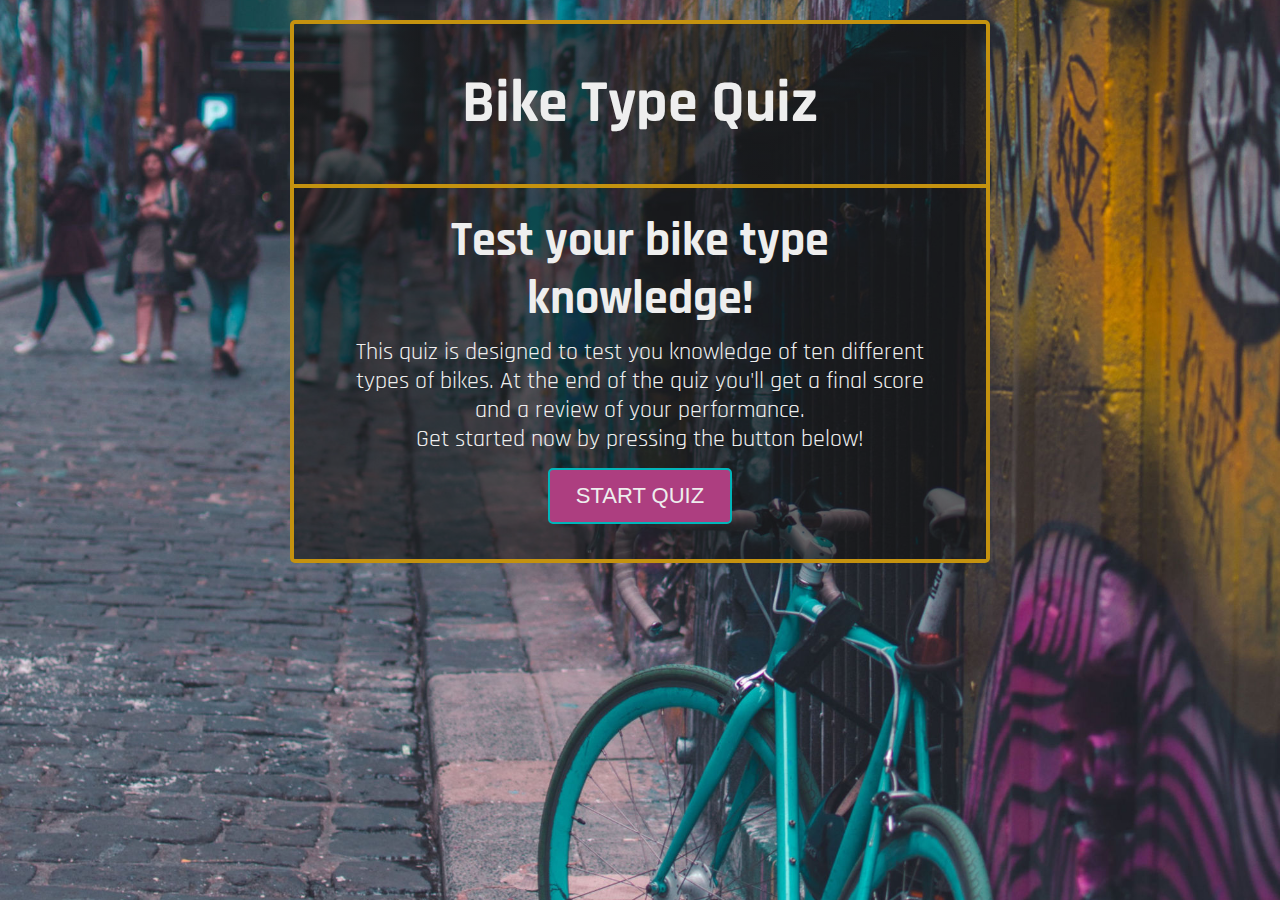
<file: index.html>
<!DOCTYPE html>
<html lang="en">
    <head>
            <title>Bike Type Quiz by Lee Lemus</title>
            <meta charset="utf-8">
            <meta name="viewport" content="width=device-width"> 
            <meta name="description" content="Bike Type Quiz by Lee Lemus">
            <link rel="stylesheet" href="https://necolas.github.io/normalize.css/8.0.1/normalize.css">
            <link rel="stylesheet" href="./main.css">
            <link href="https://fonts.googleapis.com/css?family=Rajdhani:400,500,700&display=swap" rel="stylesheet">
            <script src="https://code.jquery.com/jquery-3.4.1.min.js"></script>
            <script src="./main.js"></script>
            
    </head>
    <body>
        <header>
            <div id="scoreboard">
                <h1>Bike Type Quiz</h1>
            </div>
        </header>
        <main>
            <section id="quiz" class="quiz">
                <h2>Test your bike type knowledge!</h2>
                <p>This quiz is designed to test you knowledge of ten different types of bikes. At the end of the quiz you'll get a final score and a review of your performance.</p>
                <p>Get started now by pressing the button below!</p>
                <button class="actionButton" id="js-quizStarter-button">
                    START QUIZ
                </button>
            </section>
        </main>
    </body>
</html>
</file>
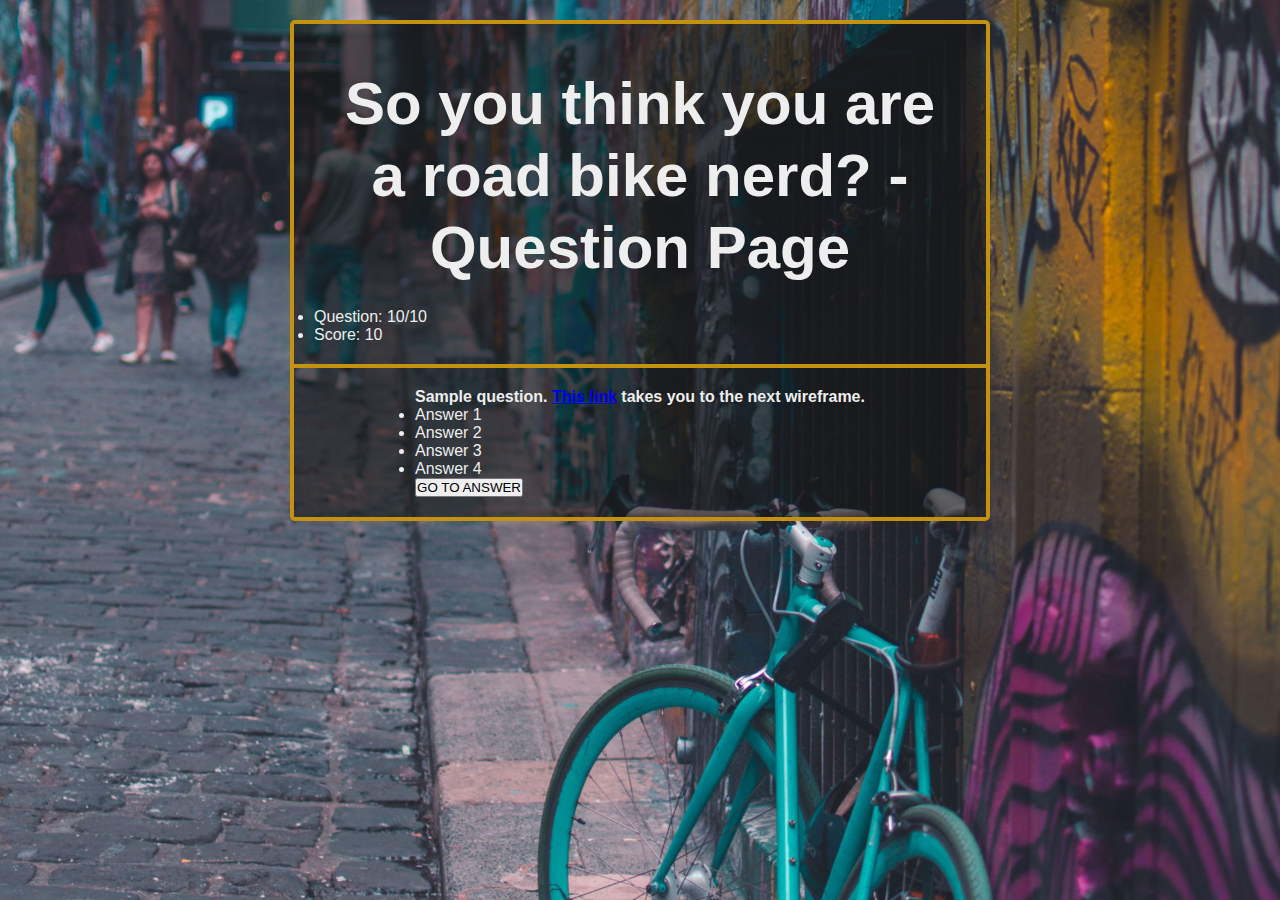
<file: question.html>
<!DOCTYPE html>
<html lang="en">
    <head>
            <title>Quiz App Question</title>
            <meta name="viewport" content="width=device-width"> 
            <meta name="description" content="Quiz app wireframe.">
            <link rel="stylesheet" href="./main.css">
            <script src="./main.js"></script>
    </head>
    <body>
        <header>
            <h1>So you think you are a road bike nerd? - Question Page</h1>
            <section>
                <ul>
                    <li>Question: 10/10</li>
                    <li>Score: 10</li>
                </ul>
            </section>
        </header>
        <main>
            <section>
                <h4>Sample question. <a href="./answer.html">This link</a> takes you to the next wireframe.</h4>
                <ul>
                    <li>Answer 1</li>
                    <li>Answer 2</li>
                    <li>Answer 3</li>
                    <li>Answer 4</li>
                </ul>
                <form method="get" action="./answer.html">
                    <button>
                        GO TO ANSWER
                    </button>
                </form>
            </section>
        </main>
    </body>
</html>
</file>
<file: main.css>
*, body {
    box-sizing: border-box;
    margin: 0;
    padding: 0;
}

body {
    background: black url('./images/background.jpg') no-repeat center center fixed;
    background-size: cover;
    color: #eeeeee;
    font-family: 'Rajdhani', sans-serif;
}


/*********************************/
/*****     FONT STYLING     ******/
/*****                      ******/
/*********************************/

h1, h2, h3, h4, legend {
    text-align: center;
}

h1, h2 {
    line-height: 1.2em;
    padding-top: 0;
    padding-bottom: 0;
}

h1 {
    font-size: 60px;
    font-weight: 700;
    margin: .4em;
}

h2 {
    font-size: 48px;
    margin: .4em;
    font-weight: 700
}

h3, legend {
    font-size: 32px;
    font-weight: 500;
    line-height: 1.3em;
    padding: 3vw;
    font-size: 22px;
    font-weight: 500;
    color: #eead0a;
}

p {
    text-align: center;
    line-height: 1.2em;
    font-size: 24px;
}


/*********************************/
/*****       LAYOUT         ******/
/*****    MEDIA QUERIES     ******/
/*********************************/

/*********************************/
/*  Banner and Scoreboard area   */
/*********************************/

header {
    display: block;
    width: 90%;
    margin: 3% auto 0 auto;
    padding: 0;
    background: linear-gradient(
        rgba(20,20,20, .6), 
        rgba(20,20,20, .6));
    border: solid 4px #c4920f;
    border-radius: 5px 5px 0 0;
}

.questionScoreBoard {
    display: flex;
    flex-direction: row;
    justify-content: space-evenly;
    flex-wrap: wrap;
    margin-bottom: 2vw;;
}

.questionScore {
    display: flex;
    flex-direction: row;
    justify-content: center;
    align-items:center;
    margin: 1vw 2vw;
    width: 40%;
    height: 7vw;
    padding: 2vw;
    border: 2px solid #c4920f;
    border-radius: 5px;
    background: linear-gradient(
        rgba(20,20,20, .7), 
        rgba(20,20,20, .7));
}

.questionScore p {
    font-size: 18px;
    font-weight: 700;
}

#questionScoreCounter {
    font-size: 18px;
    font-weight: 700;
    margin-left: 2vw;
    color: #02b5ba;
}

/*********************************/
/* Question container and layout */
/*********************************/

main {
    width: 90%;
    display: flex;
    flex-direction: column;
    justify-content: center;
    align-items: center;
    margin: 0 auto;
    padding: 10px;
    background: linear-gradient(
        rgba(20,20,20, .6), 
        rgba(20,20,20, .6));
    margin-bottom: 3%;
    padding: 5vw;
    border: solid 4px #c4920f;
    border-radius: 0 0 5px 5px;
    border-top: hidden;
}

img {
    width: 90%;
    max-width: 700px;
    margin: 0 auto;
}

/* styles the question with choices and button */

.quiz { /* main container w/ question */
    display: flex;
    flex-direction: column;
    width: 90%;
}

.answerList { /* choices and button */
    display: flex;
    flex-direction: column;
}

.answerGroupContainer { /* just choices */
    display: flex;
    flex-direction: row;
    justify-content: space-between;
    flex-wrap: wrap;
    margin: 0 auto;
    width: 90%;
}
 
.answerGroup { /* styles radio button choice */
    display: flex;
    flex-direction: row;
    margin: 1vw 1vw;
    width: 40%;
    padding: 0;
}

.answerGroup:hover { cursor: pointer }

.answerGroup input {
    display: flex;
    width: 5px;
    zoom: 0.1;
  }

.answerGroup label {
    padding: 1vw;
    width: 100%;
    border: 2px solid #ad3e80;
    border-radius: 5px;
    background-color: #02b5ba;
    display: flex;
    align-items: center;
    justify-content: center;
    text-align: center;
    color: #2d2d2d;
    cursor: pointer;
    z-index: 2;
    transition: all 200ms ease-in;
    overflow: hidden;
    font-size: 20px;
    font-weight: 500;
  }

  .answerGroup input:checked ~ label {
    color: #fff;
    background-color: #c4920f;
    border: 2px solid #ad3e80;
    border-radius: 5px;
    transition: all 300ms cubic-bezier(0.4, 0.0, 0.2, 1);
  }
    
.actionButton {
    display: flex;
    margin: 3vw auto;
    padding: 1vw 2vw;
    color: #eeeeee;
    font-weight: 500;
    font-size: 20px;
    background-color: #ad3e80;
    border: solid #02b5ba 2px;
    border-radius: 5px;
}

.actionButton:hover { cursor: pointer }

@media only screen and (max-width: 600px) {

    img {
        width: 90%;
    }
    
    h2 {
        font-size: 28px;
        margin-top: .5em;
    }

    h3, legend {
        margin-top: 5px;
        font-size: 20px;
    }
    .answerGroupContainer {
        flex-direction: column;
        justify-content: space-between;
        flex-wrap: wrap;
        margin: 2vw;
    }

    p { 
        font-size: 18px;
        padding: 3px;
    }
    
    .answerGroup {
        flex-direction: row;
        width: 100%;
    }

    .answerGroup label {
        font-size: 16px;
        padding: 2vw;
    }

    .questionScore {
        flex-direction: column;
        width: 30%;
        height: 100%;
        padding: 0;
    }

    .questionScore p {
        text-align: center;
        line-height: 1.7em;
        margin: 0;
        padding: 0;
        font-size: 16px;
    }
    #questionScoreCounter {
        font-size: 26px;
        margin: 0;
        padding: 0;
        line-height: 1.2em;
    }
    .actionButton {
        margin: 4vw auto;
        padding: 2vw 3vw;
        font-size: 16px;
    }
    .actionButton label { 
        font-weight: 700;
    }
} 

@media only screen and (min-width: 800px) {

    header, main {
        width: 700px;
        margin: 0 auto;
        padding: 20px;
    }

    header{
        margin: 20px auto 0 auto;

    }

    main {
        margin-bottom: 10px;
    }

    h2 {
        padding: 0;
        margin: 5px auto 10px auto;
    }

    h3, legend {
        padding: 10px;
        margin: 0;
        font-size: 28px;
        color: #eead0a;
    }

    img {
        width:400px;
    }

    .questionScoreBoard {
        margin-bottom: 0;
    }

    .questionScore {
        width: 200px;
        height: 50px;
        padding: 0;
        margin: 0 auto;
    }

    .questionScore p { 
        font-size: 20px;
    }

    #questionScoreCounter {
        font-size: 20px;
        font-weight: 700;
        margin-left: 10px;
        color: #02b5ba;
    }

    .answerGroupContainer{
        width: 600px;
        margin: 10px auto;
    }

    .answerGroup {
        width: 45%;
        margin: 10px auto;
    }

    .answerGroup label {
        font-size: 22px;
        padding: 15px;
      }

    .actionButton {
        font-size: 22px;
        margin: 15px auto 15px;
    }
}
</file>
